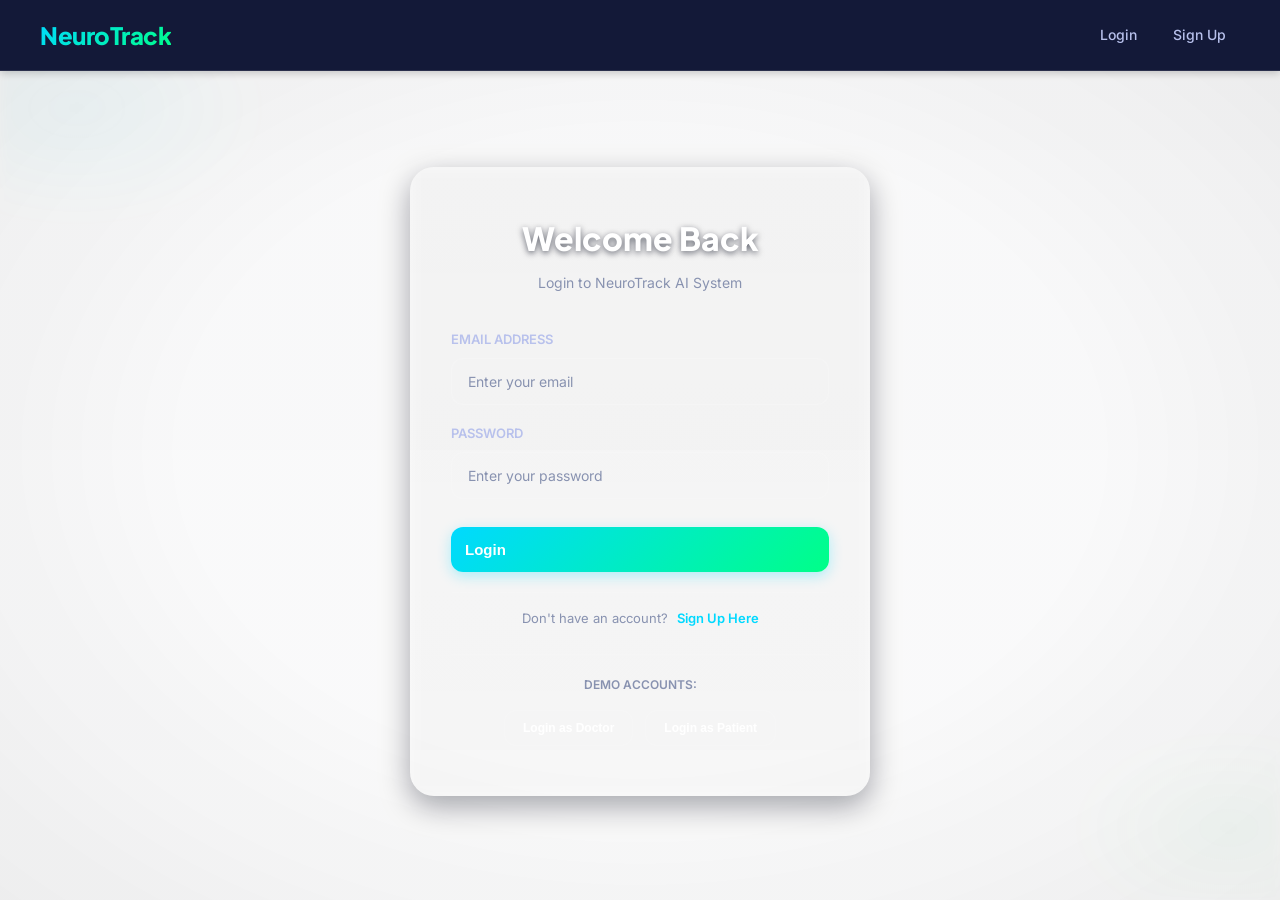
<file: frontend/index.html>
<!DOCTYPE html>
<html lang="en">
<head>
  <meta charset="UTF-8" />
  <meta name="viewport" content="width=device-width, initial-scale=1.0" />
  <title>NeuroTrack</title>
  <link rel="stylesheet" href="style.css" />
</head>
<body>

  <nav class="navbar">
    <div class="nav-brand">NeuroTrack</div>
    <div class="nav-links">
      <a href="index.html">Home</a>
      <a href="upload.html">Upload MRI</a>
      <a href="dashboard.html">Dashboard</a>
      <a href="analytics.html">Analytics</a>
      <a href="chatbot.html">AI Assistant</a>
    </div>
  </nav>

  <main class="home">

    <section class="home-hero">
      <div class="hero-left">
        <div class="badge">Clinical AI • Brain Tumor Screening</div>
        <h1>AI-powered brain tumor classification with explainable heatmaps</h1>
        <p class="hero-subtitle">
          Upload an MRI scan and get tumor class prediction with confidence score,
          Grad-CAM visualization, and a downloadable PDF report.
          Built with a real dataset and a real ML pipeline.
        </p>

        <div class="hero-actions">
          <a class="btn-primary" href="upload.html">Start New Scan</a>
          <a class="btn-secondary" href="dashboard.html">Open Dashboard</a>
        </div>

        <div class="hero-meta">
          <div class="meta-item">
            <div class="meta-label">Model</div>
            <div class="meta-value">MobileNetV2 (Transfer Learning)</div>
          </div>
          <div class="meta-item">
            <div class="meta-label">Classes</div>
            <div class="meta-value">Glioma • Meningioma • Pituitary • No Tumor</div>
          </div>
          <div class="meta-item">
            <div class="meta-label">Explainability</div>
            <div class="meta-value">Grad-CAM Heatmap</div>
          </div>
          <div class="meta-item">
            <div class="meta-label">Accuracy</div>
            <div class="meta-value">92.77% on test dataset</div>
          </div>
        </div>
      </div>

      <div class="hero-right">
        <div class="hero-card">
          <div class="hero-card-title">Live System Status</div>
          <div class="hero-card-grid">
            <div class="mini-stat">
              <div class="mini-stat-label">Total Scans</div>
              <div class="mini-stat-value" id="total-scans">-</div>
            </div>
            <div class="mini-stat">
              <div class="mini-stat-label">Patients</div>
              <div class="mini-stat-value" id="total-patients">-</div>
            </div>
            <div class="mini-stat">
              <div class="mini-stat-label">Tumor Detected</div>
              <div class="mini-stat-value" id="tumor-detected">-</div>
            </div>
            <div class="mini-stat">
              <div class="mini-stat-label">No Tumor</div>
              <div class="mini-stat-value" id="no-tumor">-</div>
            </div>
          </div>

          <div class="hero-card-divider"></div>

          <div class="hero-card-title">Recent Activity</div>
          <div id="recent-scans" class="recent-list">
            <div class="recent-item muted">Loading...</div>
          </div>

          <div class="hero-card-footer">
            <a href="analytics.html" class="link">View full analytics</a>
          </div>
        </div>
      </div>
    </section>

    <section class="home-features">
      <h2>Core Features</h2>
      <p class="section-subtitle">
        Designed like a real clinical workflow — Frontend to API to ML to Database.
      </p>
      <div class="feature-grid">
        <div class="feature-card">
          <div class="feature-icon">01</div>
          <div class="feature-title">AI Prediction</div>
          <div class="feature-desc">
            CNN-based classification with confidence score
            and full probability breakdown for all 4 classes.
          </div>
        </div>
        <div class="feature-card">
          <div class="feature-icon">02</div>
          <div class="feature-title">Explainable AI</div>
          <div class="feature-desc">
            Grad-CAM heatmap highlights the exact brain regions
            that influenced the AI prediction.
          </div>
        </div>
        <div class="feature-card">
          <div class="feature-icon">03</div>
          <div class="feature-title">PDF Reports</div>
          <div class="feature-desc">
            Generate professional clinical-style PDF reports
            for each scan with full patient details.
          </div>
        </div>
        <div class="feature-card">
          <div class="feature-icon">04</div>
          <div class="feature-title">Secure Access</div>
          <div class="feature-desc">
            JWT authentication, bcrypt password hashing,
            role-based access for doctors and patients.
          </div>
        </div>
      </div>
    </section>

    <section class="home-cta">
      <div class="cta-card">
        <div class="cta-text">
          <h3>Ready to analyze a scan?</h3>
          <p>Upload an MRI and get prediction, heatmap, and PDF report instantly.</p>
        </div>
        <a class="btn-primary" href="upload.html">Upload MRI Now</a>
      </div>
    </section>

  </main>

  <div class="footer">
    <p>NeuroTrack AI Brain Tumor Detection System</p>
  </div>

  <script src="main.js"></script>
  <script src="home.js"></script>
  <script>
    document.addEventListener('DOMContentLoaded', function() {
      checkAuth();
    });
  </script>

</body>
</html>
</file>
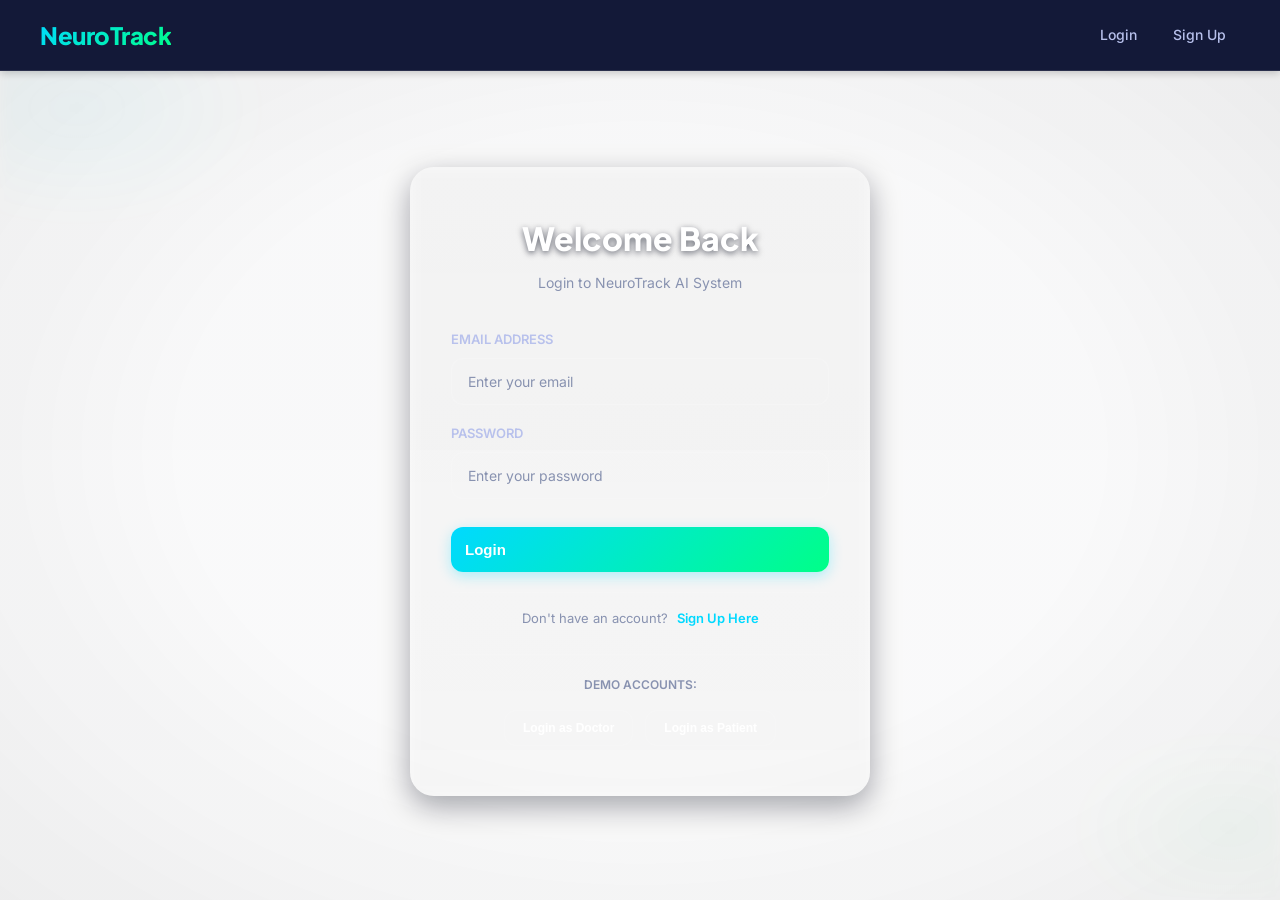
<file: frontend/chatbot.html>
<!DOCTYPE html>
<html lang="en">
<head>
    <meta charset="UTF-8">
    <meta name="viewport" content="width=device-width, initial-scale=1.0">
    <title>AI Assistant - NeuroTrack</title>
    <link rel="stylesheet" href="style.css">
</head>
<body class="page-chatbot">

    <nav class="navbar">
        <div class="nav-brand">NeuroTrack</div>
        <div class="nav-links">
            <a href="index.html">Home</a>
            <a href="upload.html">Upload MRI</a>
            <a href="dashboard.html">Dashboard</a>
            <a href="chatbot.html">AI Assistant</a>
            <a href="analytics.html">Analytics</a>
        </div>
    </nav>

    <div class="chat-container">
        <div class="chat-header">
            <div class="chat-avatar">🤖</div>
            <div class="chat-info">
                <h2>NeuroTrack AI Assistant</h2>
                <p class="chat-status">● Online - Ready to help</p>
            </div>
        </div>

        <div class="chat-suggestions">
            <p>Try asking:</p>
            <button onclick="sendSuggestion('What is glioma?')">What is glioma?</button>
            <button onclick="sendSuggestion('Symptoms of meningioma')">Symptoms of meningioma</button>
            <button onclick="sendSuggestion('Show my scan result')">Show my scan result</button>
            <button onclick="sendSuggestion('Treatment for pituitary tumor')">Treatment for pituitary</button>
            <button onclick="sendSuggestion('How to prevent brain tumors')">Prevention tips</button>
        </div>

        <div class="chat-messages" id="chat-messages">
            <div class="message bot-message">
                <div class="message-avatar">🤖</div>
                <div class="message-content">
                    Hello! I am NeuroTrack AI Assistant. I can help you understand brain tumors, symptoms, treatments, and your scan results. What would you like to know?
                </div>
            </div>
        </div>

        <div class="chat-input-area">
            <input type="text" 
                   id="chat-input" 
                   placeholder="Ask me about brain tumors, symptoms, treatment..."
                   onkeypress="handleKeyPress(event)">
            <button onclick="sendMessage()" id="send-btn">Send ➤</button>
        </div>
    </div>

    <script src="main.js"></script>
    <script src="chatbot.js"></script>
    <script>
        document.addEventListener('DOMContentLoaded', function() {
            checkAuth();
        });
    </script>

</body>
</html>
</file>
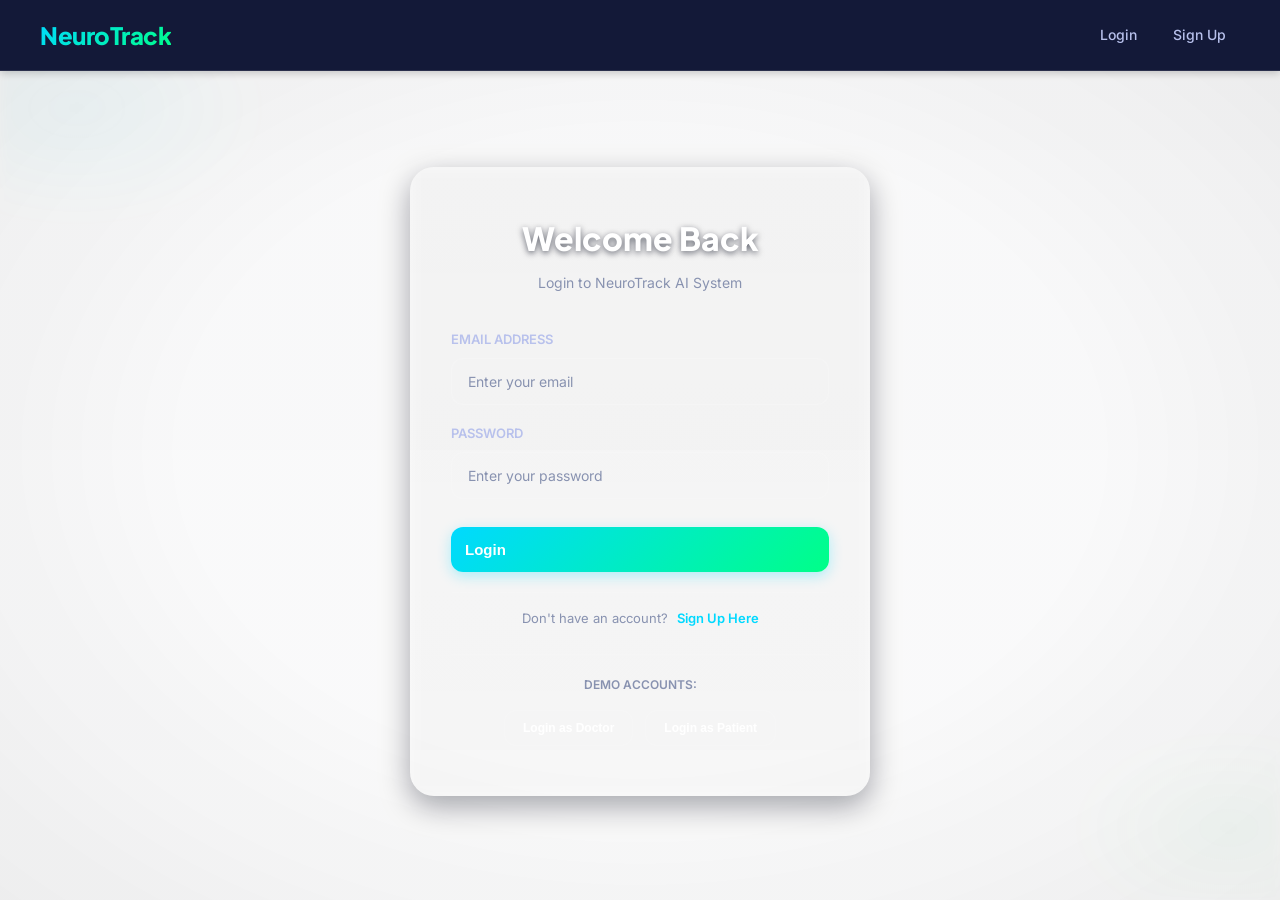
<file: frontend/login.html>
<!DOCTYPE html>
<html lang="en">
<head>
    <meta charset="UTF-8">
    <meta name="viewport" content="width=device-width, initial-scale=1.0">
    <title>Login - NeuroTrack</title>
    <link rel="stylesheet" href="style.css">
</head>
<body class="page-auth">

    <nav class="navbar">
        <div class="nav-brand">NeuroTrack</div>
        <div class="nav-links">
            <a href="login.html">Login</a>
            <a href="signup.html">Sign Up</a>
        </div>
    </nav>

    <div class="auth-container">
        <div class="auth-card">

            <div class="auth-header">
                <h1>Welcome Back</h1>
                <p>Login to NeuroTrack AI System</p>
            </div>

            <div class="form-group">
                <label>Email Address</label>
                <input type="email"
                       id="login-email"
                       placeholder="Enter your email">
            </div>

            <div class="form-group">
                <label>Password</label>
                <input type="password"
                       id="login-password"
                       placeholder="Enter your password"
                       onkeypress="handleLoginKey(event)">
            </div>

            <div id="login-error"
                 style="display:none; color:#ff4444;
                        margin-bottom:15px; font-size:14px;
                        padding:10px; background:rgba(255,68,68,0.1);
                        border-radius:8px; border-left:3px solid #ff4444;">
            </div>

            <button onclick="login()" class="btn-primary auth-btn" id="login-btn">
                Login
            </button>

            <div class="auth-footer">
                <p>Don't have an account?
                    <a href="signup.html">Sign Up Here</a>
                </p>
            </div>

            <div class="demo-accounts">
                <p>Demo Accounts:</p>
                <button onclick="fillDoctor()" class="demo-btn">
                    Login as Doctor
                </button>
                <button onclick="fillPatient()" class="demo-btn">
                    Login as Patient
                </button>
            </div>

        </div>
    </div>

    <script src="main.js"></script>
    <script>
        function handleLoginKey(event) {
            if (event.key === 'Enter') login();
        }

        function fillDoctor() {
            document.getElementById('login-email').value = 'doctor@neurotrack.com';
            document.getElementById('login-password').value = 'doctor123';
        }

        function fillPatient() {
            document.getElementById('login-email').value = 'maryam@neurotrack.com';
            document.getElementById('login-password').value = 'patient123';
        }

        function login() {
            var email = document.getElementById('login-email').value.trim();
            var password = document.getElementById('login-password').value.trim();
            var errorDiv = document.getElementById('login-error');
            var btn = document.getElementById('login-btn');

            errorDiv.style.display = 'none';

            if (!email || !password) {
                errorDiv.textContent = 'Please enter email and password';
                errorDiv.style.display = 'block';
                return;
            }

            btn.textContent = 'Logging in...';
            btn.disabled = true;

            fetch(API_URL + '/api/auth/login', {
                method: 'POST',
                headers: { 'Content-Type': 'application/json' },
                body: JSON.stringify({ email: email, password: password })
            })
            .then(function(res) { return res.json(); })
            .then(function(data) {
                if (data.success) {
                    localStorage.setItem('token', data.token);
                    localStorage.setItem('user', JSON.stringify(data.user));
                    localStorage.setItem('role', data.user.role);
                    localStorage.setItem('name', data.user.name);

                    if (data.user.role === 'doctor') {
                        window.location.href = 'dashboard.html';
                    } else {
                        window.location.href = 'upload.html';
                    }
                } else {
                    errorDiv.textContent = data.error;
                    errorDiv.style.display = 'block';
                    btn.textContent = 'Login';
                    btn.disabled = false;
                }
            })
            .catch(function(err) {
                errorDiv.textContent = 'Connection error. Is server running?';
                errorDiv.style.display = 'block';
                btn.textContent = 'Login';
                btn.disabled = false;
            });
        }

        document.addEventListener('DOMContentLoaded', function() {
            var token = localStorage.getItem('token');
            var role = localStorage.getItem('role');
            if (token) {
                if (role === 'doctor') {
                    window.location.href = 'dashboard.html';
                } else {
                    window.location.href = 'upload.html';
                }
            }
        });
    </script>

</body>
</html>
</file>
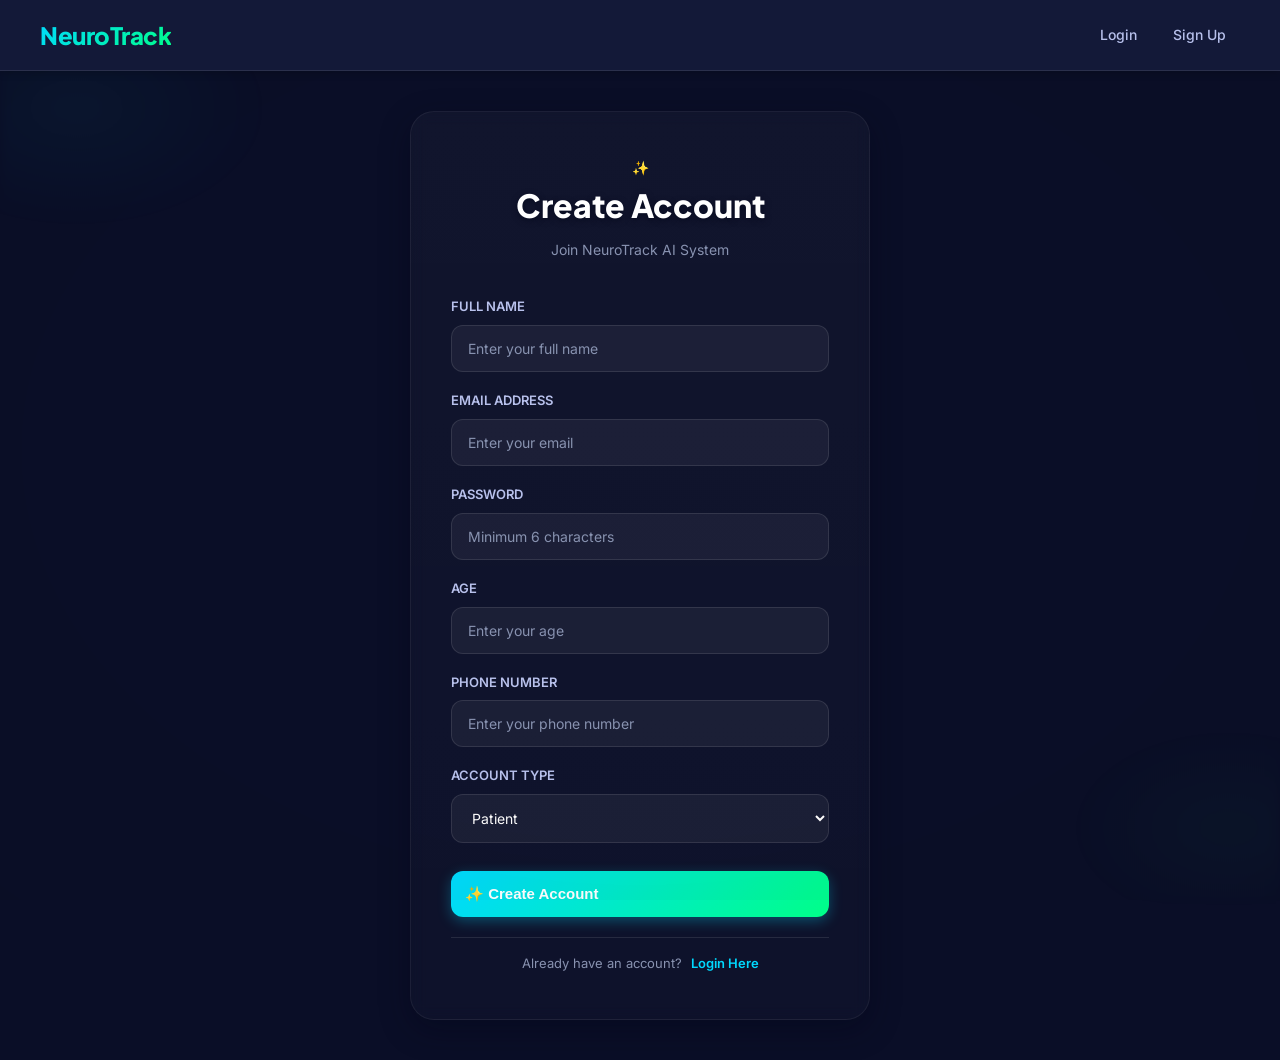
<file: frontend/signup.html>
<!DOCTYPE html>
<html lang="en">
<head>
    <meta charset="UTF-8">
    <meta name="viewport" content="width=device-width, initial-scale=1.0">
    <title>Sign Up - NeuroTrack</title>
    <link rel="stylesheet" href="style.css">
</head>
<body>

    <nav class="navbar">
        <div class="nav-brand">NeuroTrack</div>
        <div class="nav-links">
            <a href="login.html">Login</a>
            <a href="signup.html">Sign Up</a>
        </div>
    </nav>

    <div class="auth-container">
        <div class="auth-card">

            <div class="auth-header">
                <span class="auth-icon">✨</span>
                <h1>Create Account</h1>
                <p>Join NeuroTrack AI System</p>
            </div>

            <div class="form-group">
                <label>Full Name</label>
                <input type="text"
                       id="signup-name"
                       placeholder="Enter your full name">
            </div>

            <div class="form-group">
                <label>Email Address</label>
                <input type="email"
                       id="signup-email"
                       placeholder="Enter your email">
            </div>

            <div class="form-group">
                <label>Password</label>
                <input type="password"
                       id="signup-password"
                       placeholder="Minimum 6 characters">
            </div>

            <div class="form-group">
                <label>Age</label>
                <input type="number"
                       id="signup-age"
                       placeholder="Enter your age">
            </div>

            <div class="form-group">
                <label>Phone Number</label>
                <input type="text"
                       id="signup-phone"
                       placeholder="Enter your phone number">
            </div>

            <div class="form-group">
                <label>Account Type</label>
                <select id="signup-role">
                    <option value="patient">Patient</option>
                    <option value="doctor">Doctor</option>
                </select>
            </div>

            <div id="signup-error"
                 style="display:none; color:#ff4444;
                        margin-bottom:15px; font-size:14px;
                        padding:10px; background:rgba(255,68,68,0.1);
                        border-radius:8px; border-left:3px solid #ff4444;">
            </div>

            <div id="signup-success"
                 style="display:none; color:#00ff88;
                        margin-bottom:15px; font-size:14px;
                        padding:10px; background:rgba(0,255,136,0.1);
                        border-radius:8px; border-left:3px solid #00ff88;">
            </div>

            <button onclick="signup()"
                    class="btn-primary auth-btn"
                    id="signup-btn">
                ✨ Create Account
            </button>

            <div class="auth-footer">
                <p>Already have an account?
                    <a href="login.html">Login Here</a>
                </p>
            </div>

        </div>
    </div>

    <script src="main.js"></script>
    <script>
        function signup() {
            const name = document.getElementById('signup-name').value.trim();
            const email = document.getElementById('signup-email').value.trim();
            const password = document.getElementById('signup-password').value.trim();
            const age = document.getElementById('signup-age').value.trim();
            const phone = document.getElementById('signup-phone').value.trim();
            const role = document.getElementById('signup-role').value;

            const errorDiv = document.getElementById('signup-error');
            const successDiv = document.getElementById('signup-success');
            const btn = document.getElementById('signup-btn');

            errorDiv.style.display = 'none';
            successDiv.style.display = 'none';

            if (!name || !email || !password) {
                errorDiv.textContent = 'Name, Email and Password are required';
                errorDiv.style.display = 'block';
                return;
            }

            if (password.length < 6) {
                errorDiv.textContent = 'Password must be at least 6 characters';
                errorDiv.style.display = 'block';
                return;
            }

            btn.textContent = '🔄 Creating Account...';
            btn.disabled = true;

            fetch(API_URL + '/api/auth/signup', {
                method: 'POST',
                headers: { 'Content-Type': 'application/json' },
                body: JSON.stringify({
                    name: name,
                    email: email,
                    password: password,
                    age: age ? parseInt(age) : null,
                    phone: phone,
                    role: role
                })
            })
            .then(function(response) { return response.json(); })
            .then(function(data) {
                if (data.success) {
                    // Save token and user info
                    localStorage.setItem('token', data.token);
                    localStorage.setItem('user', JSON.stringify(data.user));
                    localStorage.setItem('role', data.user.role);
                    localStorage.setItem('name', data.user.name);

                    successDiv.textContent = data.message + ' Redirecting...';
                    successDiv.style.display = 'block';

                    // Redirect based on role
                    setTimeout(function() {
                        if (data.user.role === 'doctor') {
                            window.location.href = 'dashboard.html';
                        } else {
                            window.location.href = 'upload.html';
                        }
                    }, 1500);
                } else {
                    errorDiv.textContent = data.error;
                    errorDiv.style.display = 'block';
                    btn.textContent = '✨ Create Account';
                    btn.disabled = false;
                }
            })
            .catch(function(error) {
                errorDiv.textContent = 'Connection error. Please try again.';
                errorDiv.style.display = 'block';
                btn.textContent = '✨ Create Account';
                btn.disabled = false;
            });
        }
    </script>

</body>
</html>
</file>
<file: frontend/style.css>
@import url('https://fonts.googleapis.com/css2?family=Inter:wght@300;400;500;600;700;800&family=Plus+Jakarta+Sans:wght@400;500;600;700;800&display=swap');

:root {
    --primary: #00d9ff;
    --primary-dark: #0099cc;
    --secondary: #00ff88;
    --danger: #ff4757;
    --success: #2ed573;

    --bg-primary: #0a0e27;
    --bg-secondary: #131938;
    --bg-card: rgba(255, 255, 255, 0.05);

    --text-primary: #ffffff;
    --text-secondary: #b8c1ec;
    --text-muted: #8892b0;

    --border-color: rgba(255, 255, 255, 0.1);
    --border-hover: rgba(0, 217, 255, 0.4);

    --shadow-sm: 0 2px 8px rgba(0, 0, 0, 0.2);
    --shadow-md: 0 8px 24px rgba(0, 0, 0, 0.3);
    --shadow-lg: 0 16px 40px rgba(0, 0, 0, 0.4);

    --gradient-primary: linear-gradient(135deg, #00d9ff 0%, #00ff88 100%);
    --gradient-card: linear-gradient(135deg, rgba(255,255,255,0.08) 0%, rgba(255,255,255,0.02) 100%);

    --radius-sm: 8px;
    --radius-md: 12px;
    --radius-lg: 20px;
    --radius-xl: 24px;

    /* overlay & vignette moved here to avoid duplicates */
    --bg-overlay-dark: rgba(6, 10, 25, 0.40);
    --bg-overlay-light: rgba(255, 255, 255, 0.60);
    --vignette-dark: radial-gradient(ellipse at center, rgba(0,0,0,0) 40%, rgba(0,0,0,0.18) 70%, rgba(0,0,0,0.36) 100%);
    --vignette-light: radial-gradient(ellipse at center, rgba(255,255,255,0) 40%, rgba(255,255,255,0.10) 70%, rgba(255,255,255,0.20) 100%);
}

.theme-light {
    --bg-primary: #f8fafc;
    --bg-secondary: #ffffff;
    --bg-card: rgba(255, 255, 255, 0.9);
    --text-primary: #1a202c;
    --text-secondary: #4a5568;
    --text-muted: #718096;
    --border-color: rgba(0, 0, 0, 0.08);
    --border-hover: rgba(0, 119, 204, 0.3);
    --gradient-card: linear-gradient(135deg, rgba(255,255,255,1) 0%, rgba(248,250,252,0.8) 100%);
}

.theme-pink {
    --primary: #ec4899;
    --secondary: #f472b6;
    --bg-primary: #fdf2f8;
    --bg-secondary: #ffffff;
    --bg-card: rgba(255, 255, 255, 0.9);
    --text-primary: #500724;
    --text-secondary: #831843;
    --text-muted: #9f1239;
    --border-color: rgba(236, 72, 153, 0.15);
    --border-hover: rgba(236, 72, 153, 0.4);
    --gradient-primary: linear-gradient(135deg, #ec4899 0%, #f472b6 100%);
    --gradient-card: linear-gradient(135deg, rgba(255,255,255,1) 0%, rgba(252,231,243,0.5) 100%);
}

.theme-blue {
    --primary: #2563eb;
    --secondary: #0ea5e9;
    --bg-primary: #eff6ff;
    --bg-secondary: #ffffff;
    --bg-card: rgba(255, 255, 255, 0.9);
    --text-primary: #1e3a8a;
    --text-secondary: #1e40af;
    --text-muted: #3730a3;
    --border-color: rgba(37, 99, 235, 0.15);
    --border-hover: rgba(37, 99, 235, 0.4);
    --gradient-primary: linear-gradient(135deg, #2563eb 0%, #0ea5e9 100%);
    --gradient-card: linear-gradient(135deg, rgba(255,255,255,1) 0%, rgba(219,234,254,0.5) 100%);
}

* {
    margin: 0;
    padding: 0;
    box-sizing: border-box;
    transition: background-color 0.3s, color 0.3s, border-color 0.3s;
}

html { scroll-behavior: smooth; }

body {
    background: #0a0e27;
    font-family: 'Inter', sans-serif;
    background: var(--bg-primary);
    color: var(--text-primary);
    min-height: 100vh;
    font-size: 14px;
    line-height: 1.6;
}
body::before {
  content: "";
  position: fixed;
  inset: 0;
  z-index: -1;
  pointer-events: none;

  background:
    radial-gradient(circle at 20% 20%, rgba(0, 217, 255, 0.18), transparent 40%),
    radial-gradient(circle at 80% 30%, rgba(0, 255, 136, 0.15), transparent 40%),
    radial-gradient(circle at 50% 80%, rgba(99, 102, 241, 0.12), transparent 50%);

  filter: blur(40px);
}

::-webkit-scrollbar { width: 10px; }
::-webkit-scrollbar-track { background: var(--bg-secondary); }
::-webkit-scrollbar-thumb { background: var(--gradient-primary); border-radius: 10px; }

/* NAVBAR */
.navbar {
    display: flex;
    justify-content: space-between;
    align-items: center;
    padding: 16px 40px;
    background: var(--bg-secondary);
    border-bottom: 1px solid var(--border-color);
    position: sticky;
    top: 0;
    z-index: 1000;
    box-shadow: var(--shadow-sm);
}

.nav-brand {
    font-family: 'Plus Jakarta Sans', sans-serif;
    font-size: 24px;
    font-weight: 800;
    background: var(--gradient-primary);
    -webkit-background-clip: text;
    -webkit-text-fill-color: transparent;
    letter-spacing: -0.5px;
}

.nav-links {
    display: flex;
    align-items: center;
    gap: 8px;
    flex-wrap: wrap;
}

.nav-links a {
    color: var(--text-secondary);
    text-decoration: none;
    font-size: 14px;
    font-weight: 500;
    padding: 8px 14px;
    border-radius: var(--radius-sm);
}

.nav-links a:hover {
    color: var(--primary);
    background: rgba(0, 217, 255, 0.08);
}

.nav-user {
    display: flex;
    align-items: center;
    gap: 12px;
    padding-left: 16px;
    border-left: 1px solid var(--border-color);
}

.nav-user-name { color: var(--text-primary); font-size: 13px; font-weight: 600; }

.nav-user-role {
    background: rgba(0, 217, 255, 0.1);
    border: 1px solid rgba(0, 217, 255, 0.3);
    color: var(--primary);
    padding: 4px 10px;
    border-radius: 100px;
    font-size: 11px;
    font-weight: 700;
    text-transform: uppercase;
}

.theme-btn, .logout-btn {
    padding: 7px 14px;
    border-radius: var(--radius-sm);
    cursor: pointer;
    font-size: 12px;
    font-weight: 600;
    border: 1px solid var(--border-color);
}

.theme-btn { background: var(--bg-card); color: var(--text-primary); }
.theme-btn:hover { border-color: var(--primary); color: var(--primary); }

.logout-btn {
    background: rgba(255, 71, 87, 0.1);
    border-color: rgba(255, 71, 87, 0.3);
    color: var(--danger);
}

.logout-btn:hover { background: var(--danger); color: white; }

/* BUTTONS */
.btn-primary {
    background: var(--gradient-primary);
    color: white;
    padding: 14px 32px;
    border: none;
    border-radius: var(--radius-md);
    font-size: 14px;
    font-weight: 600;
    text-decoration: none;
    display: inline-flex;
    align-items: center;
    gap: 8px;
    cursor: pointer;
    box-shadow: 0 4px 14px rgba(0, 217, 255, 0.3);
}

.btn-primary:hover { transform: translateY(-2px); box-shadow: 0 6px 20px rgba(0, 217, 255, 0.5); }

.btn-secondary {
    background: transparent;
    color: var(--primary);
    border: 2px solid var(--primary);
    padding: 12px 28px;
    border-radius: var(--radius-md);
    font-size: 14px;
    font-weight: 600;
    text-decoration: none;
    display: inline-flex;
    align-items: center;
    cursor: pointer;
}

.btn-secondary:hover { background: var(--primary); color: white; }

/* HOME PAGE */
.home { max-width: 1280px; margin: 0 auto; padding: 40px 30px; }

.home-hero {
    position: relative;
    overflow: visible;
    min-height: 420px;
    display: grid;
    grid-template-columns: 1fr 420px; /* content + illustration column */
    gap: 32px;
    padding: 48px;
    border-radius: var(--radius-xl);
    background: linear-gradient(180deg, rgba(255,255,255,0.02), rgba(255,255,255,0.01));
    border: 1px solid rgba(255,255,255,0.04);
    box-shadow: 0 12px 40px rgba(3,6,23,0.45);
    z-index: 1;
}

/* Decorative illustration placed off-center so text never sits on top of it */
.home-hero::after {
    content: "";
    position: absolute;
    right: 28px;
    top: 24px;
    width: 380px;
    height: calc(100% - 48px);
    background-image: url('data:image/svg+xml;utf8,<svg xmlns="http://www.w3.org/2000/svg" viewBox="0 0 600 800"><defs><linearGradient id="g" x1="0" x2="1"><stop offset="0" stop-color="%2300d9ff" stop-opacity="0.14"/><stop offset="1" stop-color="%2300ff88" stop-opacity="0.08"/></linearGradient></defs><rect x="0" y="0" width="600" height="800" fill="none"/><g transform="translate(40,40)" stroke="url(%23g)" stroke-width="2" fill="none" opacity="0.12"><circle cx="200" cy="180" r="120"/><path d="M20 480 C180 360 400 520 560 420"/></g></svg>');
    background-size: contain;
    background-repeat: no-repeat;
    background-position: center right;
    opacity: 0.95;
    pointer-events: none;
    filter: blur(3px);
    z-index: 0;
}

/* Make sure hero content sits above decorative art */
.home-hero > * { position: relative; z-index: 2; }

.badge {
    display: inline-flex;
    align-items: center;
    gap: 8px;
    padding: 8px 16px;
    background: rgba(0, 217, 255, 0.08);
    border: 1px solid rgba(0, 217, 255, 0.18);
    border-radius: 100px;
    color: var(--primary);
    font-size: 12px;
    font-weight: 600;
    margin-bottom: 20px;
    text-transform: uppercase;
}

.home-hero h1 {
    font-family: 'Plus Jakarta Sans', sans-serif;
    font-size: 44px;
    line-height: 1.15;
    font-weight: 800;
    margin-bottom: 20px;
    color: var(--text-primary);
    -webkit-text-fill-color: initial;
}

.hero-subtitle {
    color: var(--text-secondary);
    font-size: 16px;
    line-height: 1.7;
    margin-bottom: 30px;
}

.hero-actions { display: flex; gap: 14px; margin-bottom: 32px; flex-wrap: wrap; }
.hero-meta { display: grid; gap: 10px; }

.meta-item {
    display: flex;
    justify-content: space-between;
    padding: 14px 18px;
    background: var(--bg-card);
    border: 1px solid var(--border-color);
    border-radius: var(--radius-md);
}

.meta-label { color: var(--text-muted); font-size: 13px; }
.meta-value { color: var(--text-primary); font-size: 13px; font-weight: 600; }

.hero-card {
    background: var(--gradient-card);
    border: 1px solid var(--border-color);
    border-radius: var(--radius-xl);
    padding: 28px;
    box-shadow: var(--shadow-md);
}

.hero-card-title { font-size: 12px; font-weight: 700; color: var(--primary); margin-bottom: 16px; text-transform: uppercase; }
.hero-card-grid { display: grid; grid-template-columns: 1fr 1fr; gap: 14px; }

.mini-stat {
    padding: 18px;
    background: var(--bg-card);
    border: 1px solid var(--border-color);
    border-radius: var(--radius-md);
}

.mini-stat-label { color: var(--text-muted); font-size: 11px; margin-bottom: 8px; text-transform: uppercase; }
.mini-stat-value { color: var(--primary); font-family: 'Plus Jakarta Sans', sans-serif; font-weight: 800; font-size: 28px; }

.hero-card-divider { height: 1px; background: rgba(255,255,255,0.02); margin: 20px 0; }

.recent-list { display: flex; flex-direction: column; gap: 10px; }

.recent-item {
    display: flex;
    justify-content: space-between;
    align-items: center;
    padding: 12px 14px;
    background: var(--bg-card);
    border: 1px solid var(--border-color);
    border-radius: var(--radius-md);
}

.recent-title { font-weight: 600; color: var(--text-primary); font-size: 13px; }
.recent-sub { color: var(--text-muted); font-size: 11px; }

.pill { font-size: 10px; font-weight: 700; padding: 5px 10px; border-radius: 100px; text-transform: uppercase; }
.pill-danger { color: white; background: var(--danger); }
.pill-safe { color: white; background: var(--success); }

.link { color: var(--primary); text-decoration: none; font-weight: 600; }

.home-features { margin: 60px 0; }

.home-features h2 {
    font-family: 'Plus Jakarta Sans', sans-serif;
    font-size: 32px;
    color: var(--text-primary);
    margin-bottom: 10px;
}

.section-subtitle { color: var(--text-muted); margin-bottom: 30px; font-size: 15px; }

.feature-grid { display: grid; grid-template-columns: repeat(4, 1fr); gap: 20px; }

.feature-card {
    padding: 28px;
    background: var(--gradient-card);
    border: 1px solid var(--border-color);
    border-radius: var(--radius-lg);
    box-shadow: var(--shadow-sm);
}

.feature-card:hover {
    transform: translateY(-4px);
    border-color: var(--border-hover);
    box-shadow: var(--shadow-lg);
}

.feature-icon {
    width: 50px;
    height: 50px;
    background: var(--gradient-primary);
    border-radius: var(--radius-md);
    display: flex;
    align-items: center;
    justify-content: center;
    color: white;
    font-weight: 800;
    margin-bottom: 16px;
}

.feature-title { font-family: 'Plus Jakarta Sans', sans-serif; font-weight: 700; font-size: 17px; margin-bottom: 8px; color: var(--text-primary); }
.feature-desc { color: var(--text-muted); font-size: 13px; line-height: 1.6; }

.home-cta { margin: 40px 0; }

.cta-card {
    display: flex;
    align-items: center;
    justify-content: space-between;
    padding: 32px 40px;
    background: var(--gradient-primary);
    border-radius: var(--radius-xl);
    flex-wrap: wrap;
    gap: 20px;
    box-shadow: var(--shadow-lg);
}

.cta-text h3 { color: white; font-family: 'Plus Jakarta Sans', sans-serif; font-size: 22px; margin-bottom: 6px; }
.cta-text p { color: rgba(255, 255, 255, 0.9); font-size: 14px; }
.cta-card .btn-primary { background: white; color: var(--primary); }

/* DASHBOARD */
.dashboard-container { max-width: 1280px; margin: 0 auto; padding: 40px 30px; }

.dashboard-container h1 {
    font-family: 'Plus Jakarta Sans', sans-serif;
    font-size: 36px;
    font-weight: 800;
    color: var(--text-primary);
    margin-bottom: 8px;
}

.dashboard-container > p { color: var(--text-muted); margin-bottom: 30px; font-size: 15px; }

.stats-grid { display: grid; grid-template-columns: repeat(4, 1fr); gap: 20px; margin-bottom: 30px; }

.stat-card {
    background: var(--gradient-card);
    padding: 28px;
    border-radius: var(--radius-lg);
    border: 1px solid var(--border-color);
    position: relative;
    overflow: hidden;
    box-shadow: var(--shadow-sm);
}

.stat-card::before {
    content: '';
    position: absolute;
    top: 0;
    left: 0;
    width: 4px;
    height: 100%;
    background: var(--gradient-primary);
}

.stat-card:nth-child(2)::before { background: linear-gradient(180deg, #ff4757, #ffa502); }
.stat-card:nth-child(3)::before { background: linear-gradient(180deg, #ffa502, #ff6348); }
.stat-card:nth-child(4)::before { background: linear-gradient(180deg, #2ed573, #00d9ff); }

.stat-card:hover {
    transform: translateY(-6px);
    border-color: var(--border-hover);
    box-shadow: var(--shadow-lg);
}

.stat-card h3 {
    font-family: 'Plus Jakarta Sans', sans-serif;
    font-size: 42px;
    font-weight: 800;
    background: var(--gradient-primary);
    -webkit-background-clip: text;
    -webkit-text-fill-color: transparent;
    margin-bottom: 8px;
}

.stat-card p { color: var(--text-muted); font-size: 13px; font-weight: 600; text-transform: uppercase; letter-spacing: 0.5px; }

.charts-section { display: grid; grid-template-columns: 1fr 1fr; gap: 24px; margin: 40px 0; }

.chart-card {
    background: var(--gradient-card);
    border: 1px solid var(--border-color);
    border-radius: var(--radius-lg);
    padding: 28px;
    box-shadow: var(--shadow-sm);
}

.chart-card h2 { font-family: 'Plus Jakarta Sans', sans-serif; color: var(--text-primary); font-size: 18px; font-weight: 700; margin-bottom: 6px; }
.chart-card p { color: var(--text-muted); font-size: 13px; margin-bottom: 20px; }
.chart-wrapper { position: relative; height: 280px; display: flex; align-items: center; justify-content: center; }

.recent-scans {
    margin-top: 40px;
    background: var(--gradient-card);
    border: 1px solid var(--border-color);
    border-radius: var(--radius-lg);
    padding: 28px;
    box-shadow: var(--shadow-sm);
}

.recent-scans h2 { font-family: 'Plus Jakarta Sans', sans-serif; color: var(--text-primary); font-size: 20px; font-weight: 700; margin-bottom: 20px; }

.scans-table { width: 100%; border-collapse: collapse; }
.scans-table thead { background: rgba(0, 217, 255, 0.05); border-bottom: 2px solid var(--border-color); }
.scans-table th { padding: 14px 16px; text-align: left; color: var(--primary); font-size: 12px; font-weight: 700; text-transform: uppercase; }
.scans-table td { padding: 14px 16px; border-bottom: 1px solid var(--border-color); color: var(--text-secondary); font-size: 13px; }
.scans-table tr:hover { background: rgba(255,255,255,0.01); }

.status-danger { color: var(--danger) !important; font-weight: 700; background: rgba(255, 71, 87, 0.1); padding: 4px 10px; border-radius: 100px; font-size: 11px; }
.status-safe { color: var(--success) !important; font-weight: 700; background: rgba(46, 213, 115, 0.1); padding: 4px 10px; border-radius: 100px; font-size: 11px; }

.patients-section { margin-top: 40px; }
.patients-section h2 { font-family: 'Plus Jakarta Sans', sans-serif; color: var(--text-primary); font-size: 20px; font-weight: 700; margin-bottom: 20px; }

.patients-grid { display: grid; grid-template-columns: repeat(3, 1fr); gap: 20px; }

.patient-card {
    background: var(--gradient-card);
    padding: 24px;
    border-radius: var(--radius-lg);
    border: 1px solid var(--border-color);
    box-shadow: var(--shadow-sm);
}

.patient-card:hover { transform: translateY(-4px); border-color: var(--border-hover); box-shadow: var(--shadow-md); }
.patient-card h3 { font-family: 'Plus Jakarta Sans', sans-serif; color: var(--primary); font-size: 17px; font-weight: 700; margin-bottom: 12px; }
.patient-card p { color: var(--text-muted); font-size: 13px; margin-bottom: 6px; }

/* UPLOAD PAGE */
.upload-container {
    max-width: 900px;
    margin: 40px auto;
    padding: 40px;
    background: var(--gradient-card);
    border-radius: var(--radius-xl);
    border: 1px solid var(--border-color);
    box-shadow: var(--shadow-md);
}

.upload-container h1 {
    font-family: 'Plus Jakarta Sans', sans-serif;
    font-size: 32px;
    font-weight: 800;
    color: var(--text-primary);
    margin-bottom: 8px;
}

.upload-container > p { color: var(--text-muted); margin-bottom: 30px; font-size: 14px; }

.form-group { margin-bottom: 24px; }
.form-group label { display: block; font-size: 13px; color: var(--text-secondary); margin-bottom: 10px; font-weight: 600; text-transform: uppercase; }

.form-group select, .form-group input {
    width: 100%;
    padding: 14px 18px;
    background: var(--bg-card);
    border: 1px solid var(--border-color);
    border-radius: var(--radius-md);
    color: var(--text-primary);
    font-size: 14px;
    font-family: 'Inter', sans-serif;
    outline: none;
}

.form-group select:focus, .form-group input:focus { border-color: var(--primary); box-shadow: 0 0 0 3px rgba(0, 217, 255, 0.1); }
.form-group input::placeholder { color: var(--text-muted); }

.new-patient-form { display: grid; grid-template-columns: 1fr 1fr; gap: 12px; }
.new-patient-form button { grid-column: span 2; margin-top: 8px; }

.upload-area {
    border: 2px dashed var(--primary);
    border-radius: var(--radius-lg);
    padding: 50px 30px;
    text-align: center;
    cursor: pointer;
    background: rgba(0, 217, 255, 0.03);
}

.upload-area:hover { background: rgba(0, 217, 255, 0.06); border-color: var(--secondary); }

.upload-area input[type="file"] {
    width: 100%;
    padding: 12px;
    color: var(--text-primary);
    cursor: pointer;
    background: var(--bg-card);
    border: 1px solid var(--border-color);
    border-radius: var(--radius-md);
    margin-top: 15px;
}

.upload-placeholder span { font-size: 48px; font-weight: 800; background: var(--gradient-primary); -webkit-background-clip: text; -webkit-text-fill-color: transparent; display: block; }
.upload-placeholder p { color: var(--text-primary); margin: 12px 0 6px; font-size: 16px; font-weight: 600; }
.upload-placeholder small { color: var(--text-muted); font-size: 12px; }

#image-preview { border: 2px solid var(--primary); box-shadow: 0 0 20px rgba(0, 217, 255, 0.3); }

.result-section { margin-top: 40px; padding: 32px; background: var(--gradient-card); border-radius: var(--radius-lg); border: 1px solid var(--border-color); }
.result-section h2 { font-family: 'Plus Jakarta Sans', sans-serif; color: var(--text-primary); font-size: 22px; font-weight: 700; margin-bottom: 20px; }

.result-card { background: var(--bg-card); border-radius: var(--radius-lg); overflow: hidden; border: 1px solid var(--border-color); }
.result-header { padding: 24px; display: flex; justify-content: space-between; align-items: center; flex-wrap: wrap; gap: 10px; }
.result-header h3 { font-family: 'Plus Jakarta Sans', sans-serif; font-size: 26px; font-weight: 800; color: var(--text-primary); }
.result-header span { font-size: 16px; font-weight: 700; color: var(--text-secondary); background: rgba(0, 217, 255, 0.1); padding: 8px 16px; border-radius: 100px; }

.probabilities { padding: 24px; background: rgba(0, 0, 0, 0.05); }
.probabilities h4 { color: var(--text-secondary); margin-bottom: 18px; font-size: 13px; text-transform: uppercase; font-weight: 600; }

.prob-bar { display: flex; align-items: center; gap: 16px; margin-bottom: 14px; }
.prob-bar span:first-child { width: 110px; color: var(--text-secondary); font-size: 13px; font-weight: 600; }
.bar-container { flex: 1; background: var(--bg-card); border-radius: 100px; height: 14px; overflow: hidden; border: 1px solid var(--border-color); }
.bar { height: 100%; background: var(--gradient-primary); border-radius: 100px; transition: width 1.2s ease; width: 0%; }
.prob-bar span:last-child { width: 60px; text-align: right; color: var(--primary); font-size: 14px; font-weight: 700; }

/* AUTH PAGES */
.auth-container { display: flex; justify-content: center; align-items: center; min-height: calc(100vh - 80px); padding: 40px 20px; }

.auth-card {
    background: var(--gradient-card);
    border: 1px solid var(--border-color);
    border-radius: var(--radius-xl);
    padding: 45px 40px;
    width: 100%;
    max-width: 460px;
    box-shadow: var(--shadow-lg);
}

.auth-header { text-align: center; margin-bottom: 35px; }

.auth-header h1 {
    font-family: 'Plus Jakarta Sans', sans-serif;
    font-size: 32px;
    font-weight: 800;
    color: var(--text-primary);
    margin-bottom: 8px;
}

.auth-header p { color: var(--text-muted); font-size: 14px; }
.auth-card .form-group { margin-bottom: 18px; }
.auth-card .form-group label { display: block; font-size: 13px; color: var(--text-secondary); margin-bottom: 8px; font-weight: 600; }

.auth-card input, .auth-card select {
    width: 100%;
    padding: 14px 16px;
    background: var(--bg-card);
    border: 1px solid var(--border-color);
    border-radius: var(--radius-md);
    color: var(--text-primary);
    font-size: 14px;
    outline: none;
}

.auth-card input:focus, .auth-card select:focus { border-color: var(--primary); box-shadow: 0 0 0 3px rgba(0, 217, 255, 0.1); }

.auth-btn {
    width: 100%;
    padding: 14px;
    background: var(--gradient-primary);
    color: white;
    border: none;
    border-radius: var(--radius-md);
    font-size: 15px;
    font-weight: 600;
    cursor: pointer;
    margin: 10px 0 20px;
    box-shadow: 0 4px 14px rgba(0, 217, 255, 0.3);
}

.auth-btn:hover { transform: translateY(-2px); box-shadow: 0 6px 20px rgba(0, 217, 255, 0.5); }

.auth-footer { text-align: center; color: var(--text-muted); font-size: 13px; padding-top: 15px; border-top: 1px solid var(--border-color); }
.auth-footer a { color: var(--primary); text-decoration: none; font-weight: 600; margin-left: 5px; }

.demo-accounts { margin-top: 25px; padding-top: 20px; border-top: 1px solid var(--border-color); text-align: center; }
.demo-accounts p { color: var(--text-muted); font-size: 12px; margin-bottom: 12px; text-transform: uppercase; font-weight: 600; }

.demo-btn {
    background: var(--bg-card);
    border: 1px solid var(--border-color);
    color: var(--text-primary);
    padding: 10px 18px;
    border-radius: var(--radius-md);
    cursor: pointer;
    font-size: 12px;
    font-weight: 600;
    margin: 4px;
}

.demo-btn:hover { background: var(--primary); color: white; border-color: var(--primary); }

/* CHATBOT */
.chat-container { max-width: 900px; margin: 30px auto; padding: 0 20px; }

.chat-header {
    display: flex;
    align-items: center;
    gap: 15px;
    padding: 20px 24px;
    background: var(--gradient-card);
    border-radius: var(--radius-lg) var(--radius-lg) 0 0;
    border: 1px solid var(--border-color);
}

.chat-avatar { font-size: 40px; }
.chat-info h2 { font-family: 'Plus Jakarta Sans', sans-serif; color: var(--text-primary); font-size: 20px; }
.chat-status { color: var(--success); font-size: 13px; font-weight: 600; }

.chat-suggestions {
    padding: 16px 24px;
    background: var(--bg-card);
    border-left: 1px solid var(--border-color);
    border-right: 1px solid var(--border-color);
    display: flex;
    flex-wrap: wrap;
    gap: 10px;
    align-items: center;
}

.chat-suggestions p { color: var(--text-muted); font-size: 13px; font-weight: 600; }

.chat-suggestions button {
    background: rgba(0, 217, 255, 0.1);
    border: 1px solid rgba(0, 217, 255, 0.3);
    color: var(--primary);
    padding: 8px 16px;
    border-radius: 100px;
    cursor: pointer;
    font-size: 12px;
    font-weight: 600;
}

.chat-suggestions button:hover { background: var(--primary); color: white; }

.chat-messages {
    height: 480px;
    overflow-y: auto;
    padding: 24px;
    background: var(--bg-card);
    border-left: 1px solid var(--border-color);
    border-right: 1px solid var(--border-color);
    display: flex;
    flex-direction: column;
    gap: 16px;
}

.message { display: flex; align-items: flex-start; gap: 10px; max-width: 80%; }
.bot-message { align-self: flex-start; }
.user-message { align-self: flex-end; flex-direction: row-reverse; }

.message-avatar {
    width: 36px;
    height: 36px;
    border-radius: 50%;
    background: var(--gradient-primary);
    display: flex;
    align-items: center;
    justify-content: center;
    color: white;
    font-weight: 700;
    font-size: 13px;
    flex-shrink: 0;
}

.message-content { padding: 14px 18px; border-radius: 18px; font-size: 14px; line-height: 1.6; }

.bot-message .message-content {
    background: var(--bg-card);
    border: 1px solid var(--border-color);
    color: var(--text-primary);
    border-radius: 0 18px 18px 18px;
}

.user-message .message-content {
    background: var(--gradient-primary);
    color: white;
    border-radius: 18px 0 18px 18px;
}

.typing { display: flex; gap: 5px; align-items: center; padding: 15px 18px; }
.typing span { width: 8px; height: 8px; background: var(--primary); border-radius: 50%; animation: typing 1s infinite; }
.typing span:nth-child(2) { animation-delay: 0.2s; }
.typing span:nth-child(3) { animation-delay: 0.4s; }

@keyframes typing {
    0%, 100% { transform: translateY(0); opacity: 0.5; }
    50% { transform: translateY(-5px); opacity: 1; }
}

.chat-input-area {
    display: flex;
    gap: 10px;
    padding: 20px 24px;
    background: var(--gradient-card);
    border-radius: 0 0 var(--radius-lg) var(--radius-lg);
    border: 1px solid var(--border-color);
    border-top: none;
}

.chat-input-area input {
    flex: 1;
    padding: 14px 20px;
    background: var(--bg-card);
    border: 1px solid var(--border-color);
    border-radius: 100px;
    color: var(--text-primary);
    font-size: 14px;
    outline: none;
}

.chat-input-area input:focus { border-color: var(--primary); }

.chat-input-area button {
    padding: 14px 28px;
    background: var(--gradient-primary);
    border: none;
    border-radius: 100px;
    color: white;
    font-weight: 700;
    cursor: pointer;
    font-size: 14px;
}

.chat-input-area button:hover { transform: scale(1.05); }

/* ANALYTICS */
.analytics-container { max-width: 1280px; margin: 0 auto; padding: 40px 30px; }
.analytics-container h1 { font-family: 'Plus Jakarta Sans', sans-serif; font-size: 36px; font-weight: 800; color: var(--text-primary); margin-bottom: 8px; }
.analytics-container > p { color: var(--text-muted); margin-bottom: 30px; }

/* FOOTER */
.footer {
    text-align: center;
    padding: 30px;
    color: var(--text-muted);
    font-size: 13px;
    border-top: 1px solid var(--border-color);
    margin-top: 60px;
}

@media (max-width: 980px) {
    .home-hero { grid-template-columns: 1fr; padding: 28px; min-height: auto; }
    .home-hero::after { display: none; }
    .home-hero h1 { font-size: 32px; }
    .feature-grid { grid-template-columns: repeat(2, 1fr); }
    .stats-grid { grid-template-columns: repeat(2, 1fr); }
    .charts-section { grid-template-columns: 1fr; }
    .patients-grid { grid-template-columns: 1fr; }
}

@media (max-width: 560px) {
    .feature-grid { grid-template-columns: 1fr; }
    .navbar { padding: 12px 20px; }
    .nav-links a { padding: 6px 10px; font-size: 12px; }
    .new-patient-form { grid-template-columns: 1fr; }
    .new-patient-form button { grid-column: span 1; }
}

/* ============================================
   REFINED BACKGROUNDS & DECOR (READABILITY FIRST)
   - Removed heavy full-screen photographs behind text
   - Use subtle gradients, low-opacity SVG decor, glassmorphism
   - MRI content kept inside framed cards
   ============================================ */

/* Global subtle decorative layer for pages (low opacity SVG + soft gradient) */
body::before {
    content: "";
    position: fixed;
    inset: 0;
    pointer-events: none;
    z-index: 0;
    background-image:
        radial-gradient(ellipse at 10% 20%, rgba(0,217,255,0.04), transparent 20%),
        radial-gradient(ellipse at 90% 80%, rgba(46,213,115,0.03), transparent 25%),
        url("data:image/svg+xml;utf8,<svg xmlns='http://www.w3.org/2000/svg' width='800' height='600' viewBox='0 0 800 600'><g fill='none' stroke='%2300d9ff' stroke-opacity='0.06' stroke-width='1'><path d='M20 260 C150 80 300 80 420 260' /><path d='M380 300 C520 480 660 480 780 300' /></g></svg>");
    background-repeat: no-repeat;
    background-size: 60% 60%, 40% 40%, 30% 30%;
    background-position: left top, right bottom, 75% 20%;
    filter: blur(6px) saturate(.9);
}

/* Page base uses subtle tone to prioritize contrast */
body.page-dashboard,
body.page-upload,
body.page-chatbot,
body.page-analytics,
body.page-auth {
    background: linear-gradient(180deg, rgba(10,14,39,0.03), rgba(19,25,56,0.02));
    background-attachment: scroll;
}

/* Cards and panels use glassmorphism to keep content readable */
.hero-card,
.stat-card,
.chart-card,
.recent-scans,
.upload-container,
.auth-card,
.result-card {
    background: linear-gradient(180deg, rgba(255,255,255,0.03), rgba(255,255,255,0.02));
    border: 1px solid rgba(255,255,255,0.06);
    backdrop-filter: blur(8px) saturate(1.02);
    box-shadow: 0 10px 30px rgba(3,6,23,0.35);
}

/* Where MRI or medical images are needed, keep them inside dedicated framed areas */
.mri-card,
.image-frame {
    background: linear-gradient(180deg, rgba(255,255,255,0.02), rgba(255,255,255,0.01));
    border-radius: 12px;
    border: 1px solid rgba(255,255,255,0.06);
    padding: 12px;
    overflow: hidden;
    box-shadow: 0 8px 20px rgba(0,0,0,0.25);
}

/* Improve text contrast on top of translucent backgrounds */
.home-hero h1,
.dashboard-container h1,
.auth-header h1,
.upload-container h1 {
    color: var(--text-primary);
    text-shadow: 0 2px 6px rgba(2,6,23,0.6);
}

/* Keep overlay vignette subtle so it does not affect readability */
body::after {
    content: "";
    position: fixed;
    inset: 0;
    pointer-events: none;
    background: radial-gradient(ellipse at center, rgba(0,0,0,0) 50%, rgba(0,0,0,0.06) 100%);
    mix-blend-mode: multiply;
    z-index: 0;
    opacity: 0.85;
}

/* Utility: low-contrast decorative icon inside cards */
.card-decor {
    position: absolute;
    right: 12px;
    bottom: 12px;
    width: 120px;
    height: 120px;
    background-image: url("data:image/svg+xml;utf8,<svg xmlns='http://www.w3.org/2000/svg' viewBox='0 0 120 120'><g fill='none' stroke='%2300d9ff' stroke-opacity='0.06' stroke-width='1.5'><circle cx='40' cy='40' r='32'/><path d='M8 90 C34 70 86 70 112 90'/></g></svg>");
    background-repeat: no-repeat;
    background-size: contain;
    opacity: 0.9;
    pointer-events: none;
    filter: blur(1px);
}

/* Accessibility: respect reduced motion */
@media (prefers-reduced-motion: reduce) {
    * { transition: none !important; }
}

/* end of stylesheet */

.home {
    max-width: 1280px;
    margin: 0 auto;
    padding: 40px 30px;
    position: relative;
    overflow: hidden;
    z-index: 0;
    background: linear-gradient(180deg, #f7fbff 0%, #eef5ff 42%, #ffffff 100%);
}

.home::before {
    content: "";
    position: absolute;
    inset: 0;
    z-index: -1;
    pointer-events: none;
    background-image:
        radial-gradient(circle at 14% 14%, rgba(0, 147, 255, 0.18), transparent 20%),
        radial-gradient(circle at 86% 80%, rgba(0, 255, 168, 0.10), transparent 18%),
        url("data:image/svg+xml,%3Csvg xmlns='http://www.w3.org/2000/svg' viewBox='0 0 860 660'%3E%3Cg fill='none' stroke='%23007cff' stroke-width='16' stroke-linecap='round' stroke-linejoin='round' opacity='0.26'%3E%3Cpath d='M300 120c-44 0-80 40-96 87-16 47-16 106 5 160 22 58 64 98 120 120 52 20 112 22 168 6 48-14 88-44 118-86 30-42 45-88 44-136-1-51-20-98-53-130-36-36-85-51-138-51-40 0-80 10-118 18'/%3E%3Cpath d='M255 312c-26-42-26-96-5-140m365 0c21 44 21 98 0 140'/%3E%3Cpath d='M320 350c12 34 34 60 68 76m190-76c-12 34-34 60-68 76'/%3E%3Cpath d='M210 446c18-22 44-36 74-40m290 40c-18-22-44-36-74-40'/%3E%3Ccircle cx='190' cy='170' r='22'/%3E%3Ccircle cx='640' cy='150' r='22'/%3E%3C/g%3E%3C/svg%3E");
    background-repeat: no-repeat, no-repeat, no-repeat;
    background-position: left 12% top 8%, right 10% bottom 12%, center 20% 12%;
    background-size: 360px 360px, 320px 320px, 620px 520px;
    opacity: 0.90;
    filter: blur(0.3px);
}


.home-hero::after {
    content: "";
    position: absolute;
    right: 18px;
    top: 16px;
    width: 440px;
    height: calc(100% - 32px);
    background-image: url("data:image/svg+xml;utf8,<svg xmlns='http://www.w3.org/2000/svg' viewBox='0 0 540 660'><defs><linearGradient id='g' x1='0' y1='0' x2='1' y2='1'><stop offset='0' stop-color='%2300d9ff' stop-opacity='0.18'/><stop offset='1' stop-color='%2300ff88' stop-opacity='0.10'/></linearGradient></defs><g fill='url(%23g)' opacity='0.24'><path d='M266 88c-44 0-82 29-108 68-28 43-34 93-17 141 15 41 47 75 85 95 62 33 137 26 190-17 48-39 70-93 68-147-2-57-24-107-66-141-42-34-100-44-152-39z'/><path d='M232 188c-24 28-22 64-12 96 10 30 34 54 66 58 30 4 58-14 73-40 14-24 14-54 3-79-13-31-43-52-76-54-18-1-36 2-54 19z'/></g><g fill='none' stroke='%2300d9ff' stroke-opacity='0.6' stroke-width='2' stroke-linecap='round' stroke-linejoin='round'><path d='M190 192c34-30 68-34 106-10'/><path d='M178 274c34-20 74-26 112-8'/><path d='M190 338c30-8 62-4 92 12'/><path d='M214 398c22 8 48 8 74 0'/><path d='M246 458c18-4 38-2 56 8'/><path d='M290 126c16 20 36 38 60 44'/></g></svg>");
    background-repeat: no-repeat;
    background-size: contain;
    background-position: center center;
    opacity: 0.45;
    pointer-events: none;
    filter: blur(0.9px);
    z-index: 0;
}
// ...existing code...
.home {
    max-width: 1280px;
    margin: 0 auto;
    padding: 40px 30px;
    position: relative;
    overflow: hidden;
    z-index: 0;
    background: linear-gradient(180deg, #f8fbff 0%, #eef7ff 52%, #ffffff 100%);
}

.home::before {
    content: "";
    position: absolute;
    inset: 0;
    z-index: -1;
    pointer-events: none;
    background-image:
        radial-gradient(circle at 14% 16%, rgba(0, 147, 255, 0.18), transparent 18%),
        radial-gradient(circle at 84% 76%, rgba(0, 255, 168, 0.10), transparent 16%),
        url("data:image/svg+xml;utf8,<svg xmlns='http://www.w3.org/2000/svg' viewBox='0 0 900 700'><defs><linearGradient id='b' x1='0' y1='0' x2='1' y2='1'><stop offset='0' stop-color='%2300d9ff' stop-opacity='0.18'/><stop offset='1' stop-color='%2300ff88' stop-opacity='0.10'/></linearGradient></defs><g fill='url(%23b)' opacity='0.24'><path d='M240 140c-38 16-66 52-74 94-12 64 16 131 72 171 51 37 115 44 175 24 52-17 93-52 123-97 28-42 41-90 38-141-3-44-18-84-46-116-36-42-86-58-142-54-42 4-79 18-106 31z'/><path d='M296 248c-14 14-18 34-15 54 3 16 11 29 22 38 16 12 37 15 55 6 16-8 26-23 29-40 2-15-3-32-13-43-10-11-24-18-41-15-12 1-23 6-37 0z'/></g><g fill='none' stroke='%2300d9ff' stroke-opacity='0.6' stroke-width='2' stroke-linecap='round' stroke-linejoin='round'><path d='M185 230c32-24 70-24 106 0'/><path d='M190 280c28-18 58-22 88-6'/><path d='M210 330c24-10 48-10 72 0'/><path d='M232 380c30-6 58 0 86 18'/><path d='M296 420c24 14 54 18 82 10'/><path d='M320 470c18 20 16 44 4 66'/></g></svg>");
    background-repeat: no-repeat, no-repeat, no-repeat;
    background-size: cover, 420px 420px, 720px 620px;
    background-position: left 10% top 10%, right 8% bottom 12%, center 40% 18%;
    opacity: 0.92;
    filter: blur(0.2px);
}
</file>
